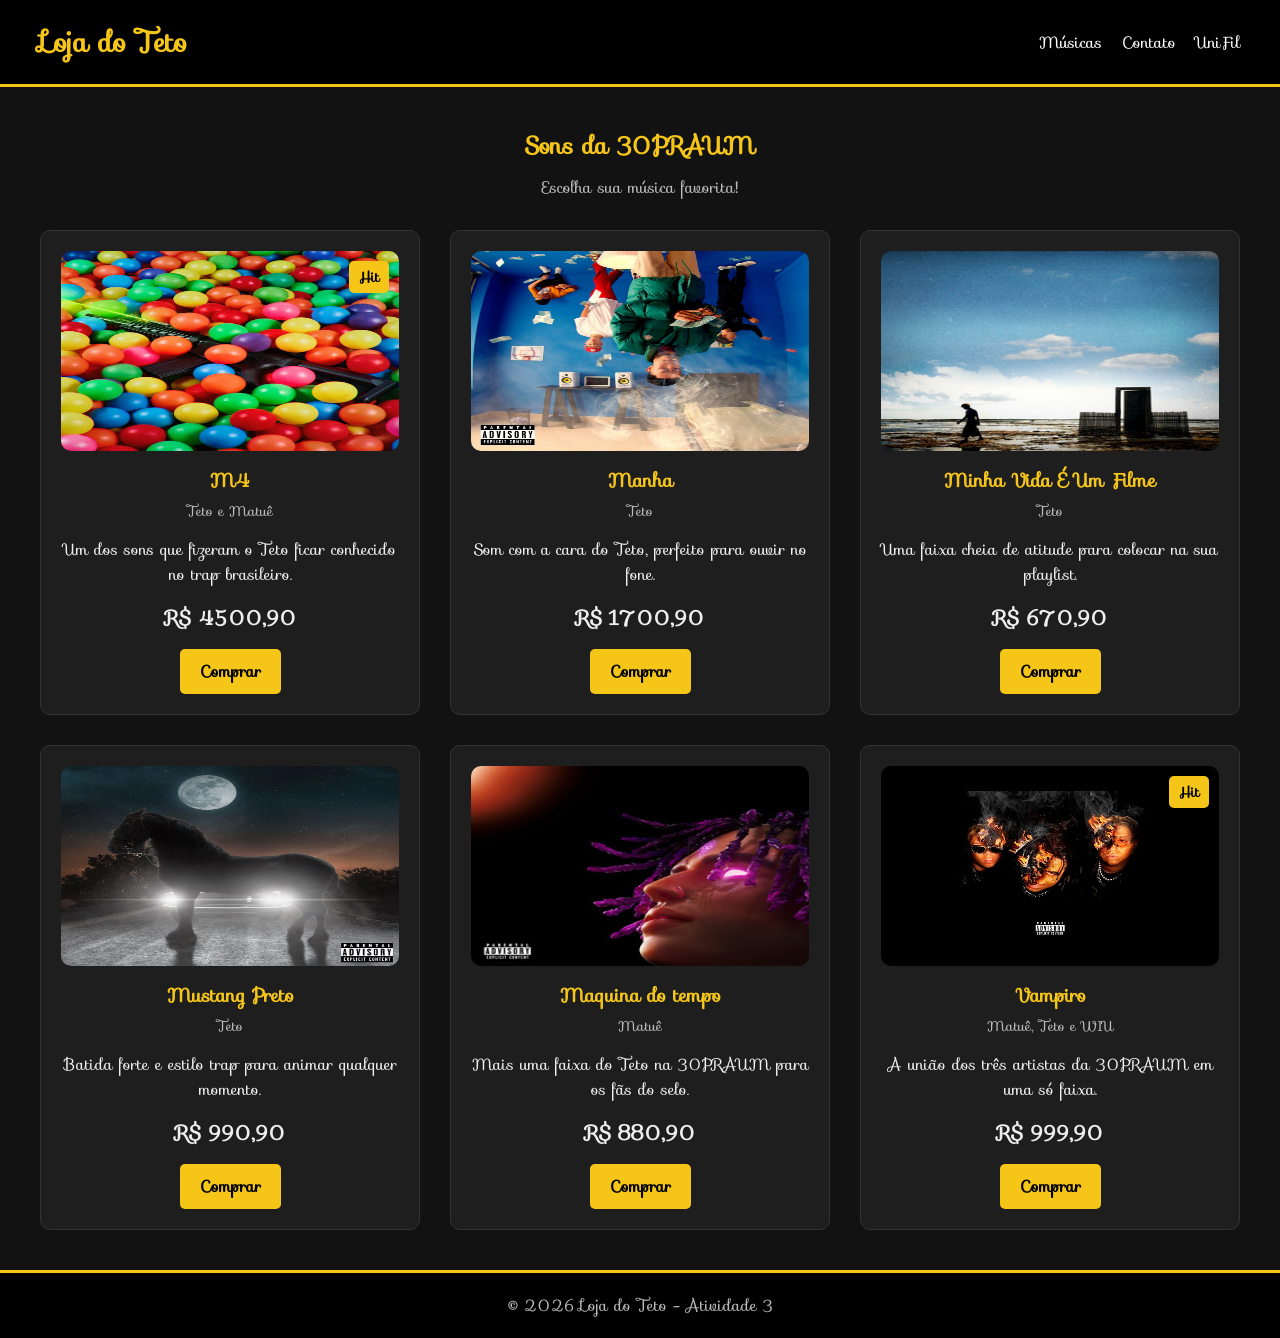
<file: atividade 3/index.html>
<!DOCTYPE html>
<html lang="pt-br">
<head>
    <meta charset="UTF-8">
    <meta name="viewport" content="width=device-width,initial-scale=1.0">
    <title>Loja do Teto - 30PRAUM</title>
    <link rel="stylesheet" href="https://fonts.googleapis.com/css?family=Sofia">
    <style>
        /* Estilos gerais */
        * {
            margin: 0;
            padding: 0;
            box-sizing: border-box;
        }

        body {
            font-family: "Sofia", sans-serif;
            background-color: #121212;
            color: #eeeeee;
        } header {
            position: sticky;
            top: 0;
            z-index: 10;
            display: flex;
            justify-content: space-between;
            align-items: center;
            padding: 20px 40px;
            background-color: #000000;
            border-bottom: 3px solid #f5c518;
        }header h1 {
            font-size: 28px;
            color: #f5c518;
        }nav ul {
            display: flex;
            list-style-type: none;
        }nav li {
            margin-left: 20px;
        } nav a {
            color: white;
            text-decoration: none;
        } nav a:hover {
            color: #f5c518;
        } main {
            padding: 40px;
        }.titulo-secao {
            text-align: center;
            margin-bottom: 10px;
            color: #f5c518;
        } .subtitulo {
            text-align: center;
            margin-bottom: 30px;
            color: #bbbbbb;
        } .cards {
            display: grid;
            grid-template-columns: repeat(3, 1fr);
            gap: 30px;
        }.card {
            position: relative;
            display: flex;
            flex-direction: column;
            align-items: center;
            text-align: center;
            background-color: #1e1e1e;
            border: 1px solid #333333;
            border-radius: 10px;
            padding: 20px;
            animation: aparecer 1s;
        }.card img {
            width: 100%;
            height: 200px;
            border-radius: 10px;
            margin-bottom: 15px;
        }.card h3 {
            color: #f5c518;
            margin-bottom: 5px;
        }.artista {
            font-size: 14px;
            color: #bbbbbb;
            margin-bottom: 10px;
        }
        .card p {
            margin-bottom: 15px;
        } .preco {
            font-size: 20px;
            font-weight: bold;
            margin-bottom: 15px;
        } .etiqueta {
            position: absolute;
            top: 30px;
            right: 30px;
            background-color: #f5c518;
            color: #000000;
            padding: 5px 10px;
            border-radius: 5px;
            font-size: 14px;
            font-weight: bold;
        } .card a {
            background-color: #f5c518;
            color: #000000;
            text-decoration: none;
            padding: 10px 20px;
            border-radius: 5px;
            font-weight: bold;
        } .card:hover {
            background-color: #2a2a2a;
            transform: scale(1.05);
            border-color: #f5c518;
        } @keyframes aparecer {
            from {
                opacity: 0;
            }
            to {
                opacity: 1;}
} footer {
            text-align: center;
            padding: 20px;
            background-color: #000000;
            border-top: 3px solid #f5c518;
            color: #bbbbbb;
        }
        @media (max-width: 900px) {
            .cards {
                grid-template-columns: repeat(2, 1fr);
            }
        }
        @media (max-width: 600px) {
            header {
                flex-direction: column;
            }

            nav ul {
                margin-top: 10px;
            }

            main {
                padding: 20px;
            }

            .cards {
                grid-template-columns: 1fr;
            }
        }
    </style>
</head>
<body>
    <header>
        <h1>Loja do Teto</h1>
        <nav>
            <ul><li><a href="#musicas">Músicas</a></li>
                <li><a href="#rodape">Contato</a></li>
                <li><a href="https://unifil.br/" target="_blank">UniFil</a></li></ul>
        </nav>
    </header>
    <main>
        <section id="musicas">
            <h2 class="titulo-secao">Sons da 30PRAUM</h2>
            <p class="subtitulo">Escolha sua música favorita!</p>
            <div class="cards">
                <article class="card">
                    <span class="etiqueta">Hit</span>
                    <img src="imagens/m4.jpg" alt="Capa da música M4">
                    <h3>M4</h3>
                    <p class="artista">Teto e Matuê</p>
                    <p>Um dos sons que fizeram o Teto ficar conhecido no trap brasileiro.</p>
                    <p class="preco">R$ 4500,90</p>
                    <a href="#">Comprar</a>
                </article>
                <article class="card">
                    <img src="imagens/play.jpg" alt="Capa da música Manha">
                    <h3>Manha</h3>
                    <p class="artista">Teto</p>
                    <p>Som com a cara do Teto, perfeito para ouvir no fone.</p>
                    <p class="preco">R$ 1700,90</p>
                    <a href="#">Comprar</a>
                </article>
                <article class="card">
                    <img src="imagens/mveuf.jpg" alt="Capa da música Minha Vida É Um Filme">
                    <h3>Minha Vida É Um Filme</h3>
                    <p class="artista">Teto</p>
                    <p>Uma faixa cheia de atitude para colocar na sua playlist.</p>
                    <p class="preco">R$ 670,90</p>
                    <a href="#">Comprar</a>
                </article>
                <article class="card">
                    <img src="imagens/mp.jpg" alt="Capa da música Mustang Preto">
                    <h3>Mustang Preto</h3>
                    <p class="artista">Teto</p>
                    <p>Batida forte e estilo trap para animar qualquer momento.</p>
                    <p class="preco">R$ 990,90</p>
                    <a href="#">Comprar</a>
                </article>
                <article class="card">
                    <img src="imagens/Capa_do_álbum_Máquina_do_Tempo.jpg" alt="Capa da música Maquina do tempo">
                    <h3>Maquina do tempo</h3>
                    <p class="artista">Matuê</p>
                    <p>Mais uma faixa do Teto na 30PRAUM para os fãs do selo.</p>
                    <p class="preco">R$ 880,90</p>
                    <a href="#">Comprar</a>
                </article>
                <article class="card">
                    <span class="etiqueta">Hit</span>
                    <img src="imagens/vampiro.jpg" alt="Capa da música Vampiro">
                    <h3>Vampiro</h3>
                    <p class="artista">Matuê, Teto e WIU</p>
                    <p>A união dos três artistas da 30PRAUM em uma só faixa.</p>
                    <p class="preco">R$ 999,90</p>
                    <a href="#">Comprar</a>
                </article>
            </div>
        </section>
    </main>
    <footer id="rodape">
        <p>&copy; 2026 Loja do Teto - Atividade 3</p>
    </footer>
</body>
</html>
</file>
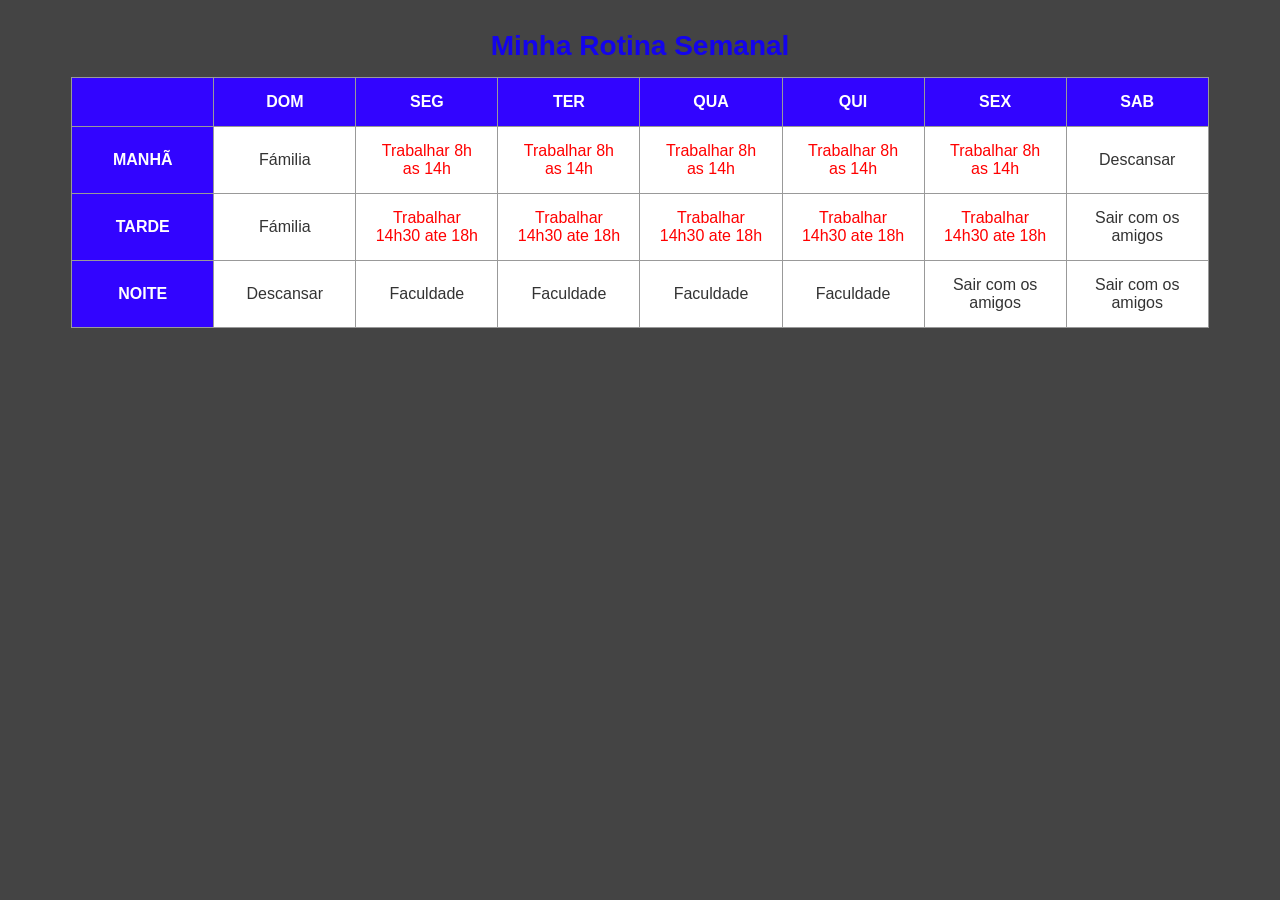
<file: atividade 4/index.html>
<!DOCTYPE html>
<html lang="pt-BR">
<head>
  <meta charset="UTF-8">
  <title>Rotina Semanal</title>
  <style>
    body {
      font-family: Arial, sans-serif;
      background-color: #444444;}
table {
      width: 90%;
      margin: 30px auto;
      border-collapse: collapse;}
caption {font-size: 28px;
      font-weight: bold;
      color: #1404ec;
      padding-bottom: 15px;}
    th, td {
      border: 1px solid #999999;
      padding: 15px;
      text-align: center;
      width: 12%;}
    th {
      background-color: #3204ff;
      color: white;}
    td {
      background-color: white;
      color: #333333;}
      .trabalho {
  color: red;
}
  </style>
</head>
<body>
  <table>
    <caption>Minha Rotina Semanal</caption>
    <tr><th></th>
      <th>DOM</th>
      <th>SEG</th>
      <th>TER</th>
      <th>QUA</th>
      <th>QUI</th>
      <th>SEX</th>
      <th>SAB</th></tr>
    <tr><th>MANHÃ</th>
      <td>Fámilia</td>
      <td class="trabalho">Trabalhar 8h as 14h</td>
      <td class="trabalho">Trabalhar 8h as 14h</td>
      <td class="trabalho">Trabalhar 8h as 14h</td>
      <td class="trabalho">Trabalhar 8h as 14h</td>
      <td class="trabalho">Trabalhar 8h as 14h</td>
      <td>Descansar</td></tr>
<tr>
      <th>TARDE</th>
      <td>Fámilia</td>
      <td class="trabalho">Trabalhar 14h30 ate 18h</td>
      <td class="trabalho">Trabalhar 14h30 ate 18h</td>
      <td class="trabalho">Trabalhar 14h30 ate 18h</td>
      <td class="trabalho">Trabalhar 14h30 ate 18h</td>
      <td class="trabalho">Trabalhar 14h30 ate 18h</td>
      <td>Sair com os amigos</td>
    </tr>
    <tr>
      <th>NOITE</th>
      <td>Descansar</td>
      <td>Faculdade</td>
      <td>Faculdade</td>
      <td>Faculdade</td>
      <td>Faculdade</td>
      <td>Sair com os amigos</td>
      <td>Sair com os amigos</td></tr>
      
  </table>

</body>
</html>
</file>
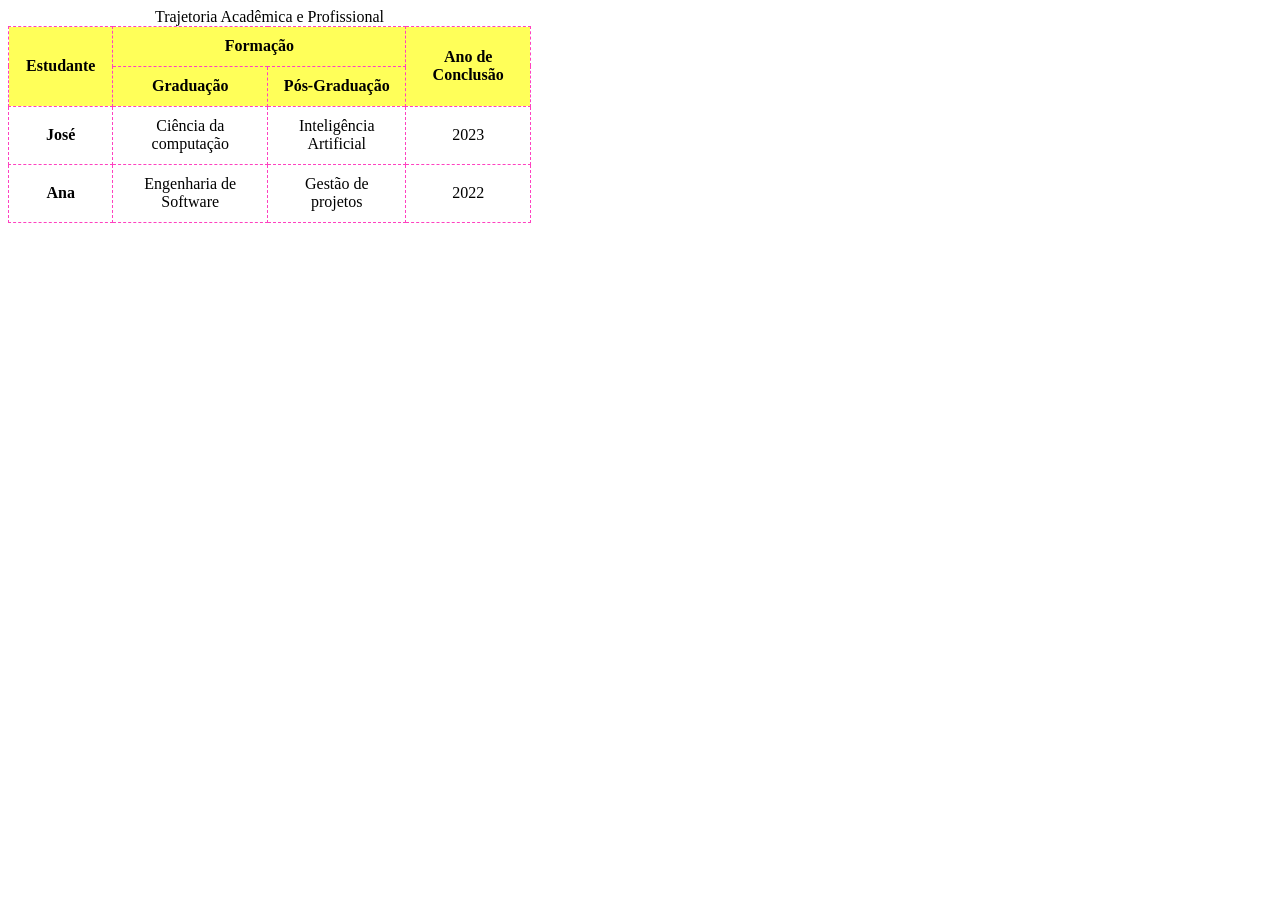
<file: tabela na aula/index.html>
<!DOCTYPE html>
<html lang="pt-br">
<head>
    <meta charset="UTF-8">
    <meta http-equiv="X-UA-Compatible" content="IE=edge">
    <meta name="viewport" content="width=device-width, initial-scale=1.0">
    <title>Tabelosa</title>
    <style>
    table, td, th{
    border: 1px dashed rgb(255, 65, 192);
    border-collapse: collapse;
    text-align: center;
    padding: 2%;
}

.cabecalho{
    background-color: rgb(255, 255, 89);
    font-weight: bold;
}
    </style>
</head>
<body>
    
<table>
    <caption>Trajetoria Acadêmica e Profissional</caption>
    <tr class="cabecalho">
        <th rowspan="2" width="20%">Estudante</th>
        <th colspan="2">Formação</th>
        <th rowspan="2">Ano de Conclusão</th>
    </tr>
    <tr class="cabecalho">        
        <th>Graduação</th>
        <th>Pós-Graduação</th>        
    </tr>
    <tr>
        <th>José</th>
        <td>Ciência da computação</td>
        <td>Inteligência Artificial</td>
        <td>2023</td>
    </tr>
    <tr>
        <th>Ana</th>
        <td>Engenharia de Software</td>
        <td>Gestão de projetos</td>
        <td>2022</td>
    </tr>
</table>




</body>
</html>
</file>
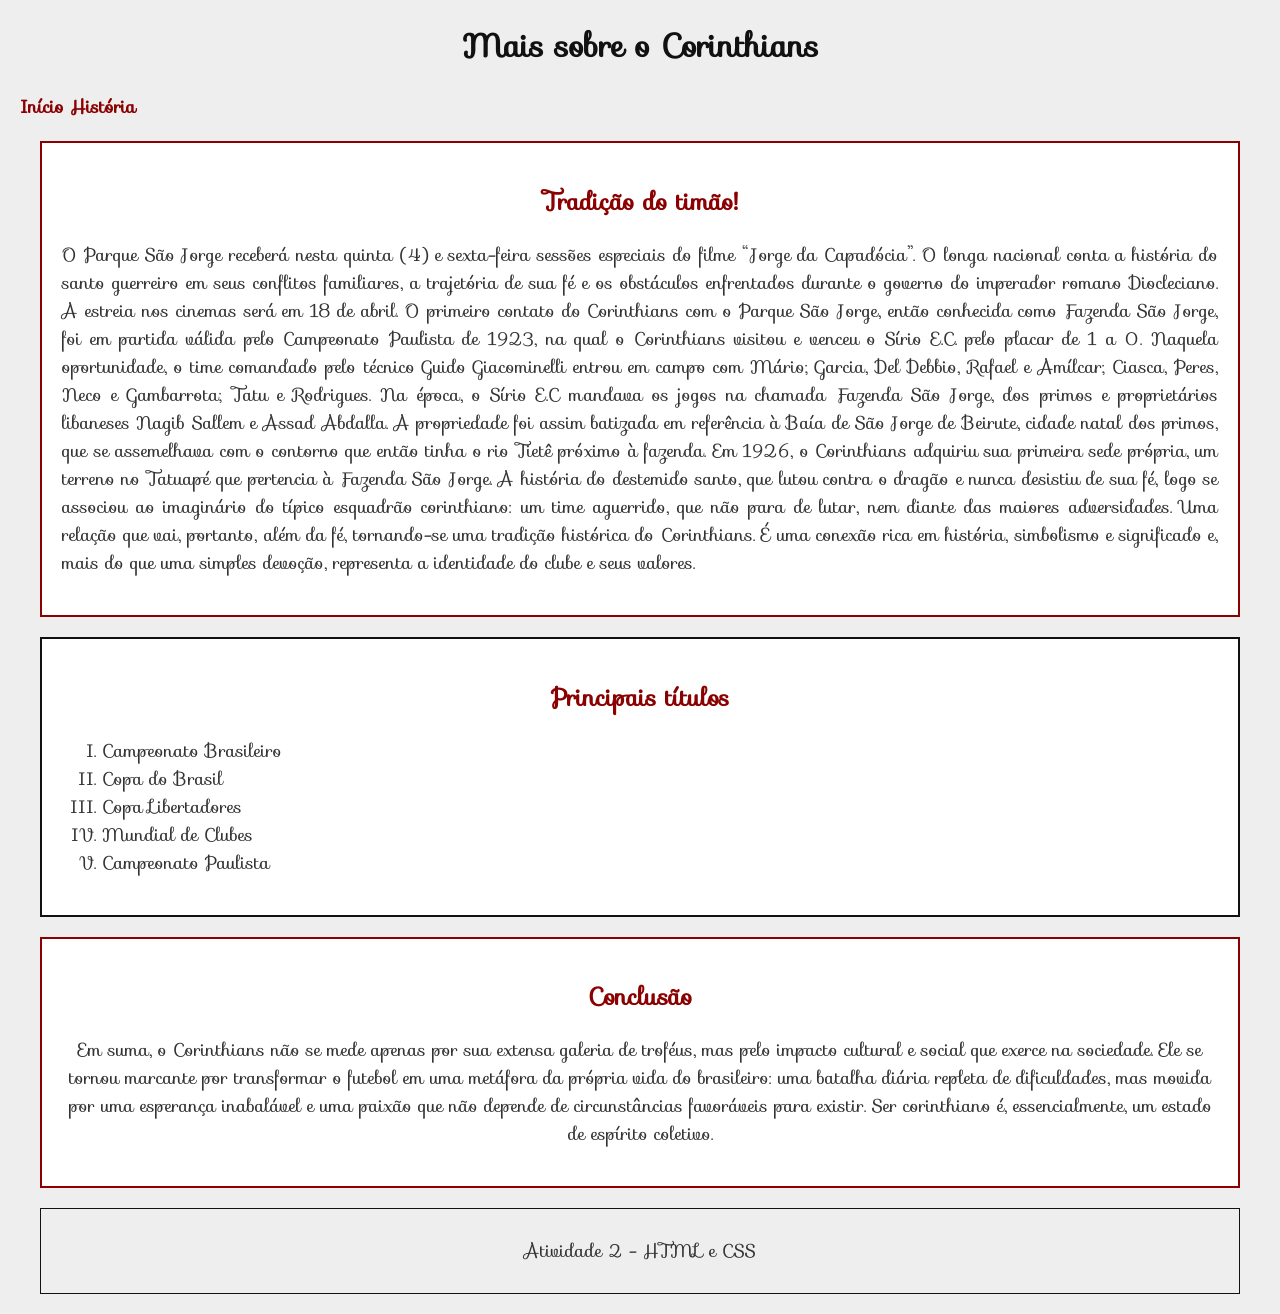
<file: atividade 2/timao.html>
<!DOCTYPE html>
<html lang="pt-br">

<head>
    <meta charset="UTF-8">
    <meta name="viewport" content="width=device-width, initial-scale=1.0">
    <title>Mais sobre o Corinthians</title>
    <link rel="stylesheet" href="style.css">
    <link rel="stylesheet" href="https://fonts.googleapis.com/css?family=Sofia">
</head>
<body>
    <header>
        <h1>Mais sobre o Corinthians</h1>
        <nav>
            <a href="index.html">Início</a>
            <a href="historia.html">História</a>
        </nav>
    </header>
    <main>
        <section class="introducao">
            <h2>Tradição do timão!</h2>
            <p>O Parque São Jorge receberá nesta quinta (4) e sexta-feira sessões especiais do filme “Jorge da Capadócia”. O longa nacional conta a história do santo guerreiro em seus conflitos familiares, a trajetória de sua fé e os obstáculos enfrentados durante o governo do imperador romano Diocleciano. A estreia nos cinemas será em 18 de abril.

O primeiro contato do Corinthians com o Parque São Jorge, então conhecida como Fazenda São Jorge, foi em partida válida pelo Campeonato Paulista de 1923, na qual o Corinthians visitou e venceu o Sírio E.C. pelo placar de 1 a 0. Naquela oportunidade, o time comandado pelo técnico Guido Giacominelli entrou em campo com Mário; Garcia, Del Debbio, Rafael e Amílcar; Ciasca, Peres, Neco e Gambarrota; Tatu e Rodrigues.

Na época, o Sírio E.C mandava os jogos na chamada Fazenda São Jorge, dos primos e proprietários libaneses Nagib Sallem e Assad Abdalla. A propriedade foi assim batizada em referência à Baía de São Jorge de Beirute, cidade natal dos primos, que se assemelhava com o contorno que então tinha o rio Tietê próximo à fazenda. Em 1926, o Corinthians adquiriu sua primeira sede própria, um terreno no Tatuapé que pertencia à Fazenda São Jorge.

A história do destemido santo, que lutou contra o dragão e nunca desistiu de sua fé, logo se associou ao imaginário do típico esquadrão corinthiano: um time aguerrido, que não para de lutar, nem diante das maiores adversidades. Uma relação que vai, portanto, além da fé, tornando-se uma tradição histórica do Corinthians. É uma conexão rica em história, simbolismo e significado e, mais do que uma simples devoção, representa a identidade do clube e seus valores.</p>
        </section>
        <section class="historia">
            <h2>Principais títulos</h2>
            <ol>
                <li>Campeonato Brasileiro</li>
                <li>Copa do Brasil</li>
                <li>Copa Libertadores</li>
                <li>Mundial de Clubes</li>
                <li>Campeonato Paulista</li>
            </ol>
        </section>
        <section class="curiosidade">
            <h2>Conclusão</h2>
            <p>Em suma, o Corinthians não se mede apenas por sua extensa galeria de troféus, mas pelo impacto cultural e social que exerce na sociedade. Ele se tornou marcante por transformar o futebol em uma metáfora da própria vida do brasileiro: uma batalha diária repleta de dificuldades, mas movida por uma esperança inabalável e uma paixão que não depende de circunstâncias favoráveis para existir. Ser corinthiano é, essencialmente, um estado de espírito coletivo.
</p>
        </section>
    </main>
    <footer>
        <p>Atividade 2 - HTML e CSS</p>
    </footer>
</body>
</html>
</file>
<file: atividade 2/style.css>
body {background-color: #eeeeee;
    color: #333333;
    font-family: "Sofia", sans-serif;
    font-size: 18px;
    margin: 20px;}
h1, h2, p {text-align: center;}
h1 {color: #111111;
    font-size: 32px;
    font-weight: bold;}
#titulo {text-decoration-line: underline;}
h2 {color: #8b0000;
    font-size: 24px;}
.introducao {background-color: #ffffff;
    padding: 20px;
    margin: 20px;
    border-style: solid;
    border-width: 2px;
    border-color: #8b0000;}
.historia {background-color: #ffffff;
    padding: 20px;
    margin: 20px;
    border-style: solid;
    border-width: 2px;
    border-color: #111111;}
.curiosidade {background-color: #ffffff;
    padding: 20px;
    margin: 20px;
    border-style: solid;
    border-width: 2px;
    border-color: #8b0000;}
ul {list-style-type: square;}
ol {list-style-type: upper-roman;}
.introducao p {text-align: justify;}
nav a {color: #8b0000;
    font-weight: bold;
    text-decoration-line: none;}
footer {margin: 20px;
    padding: 10px;
    border-style: solid;
    border-width: 1px;
    border-color: #111111;}
    img {width: 400px;
    height: auto;}
</file>
